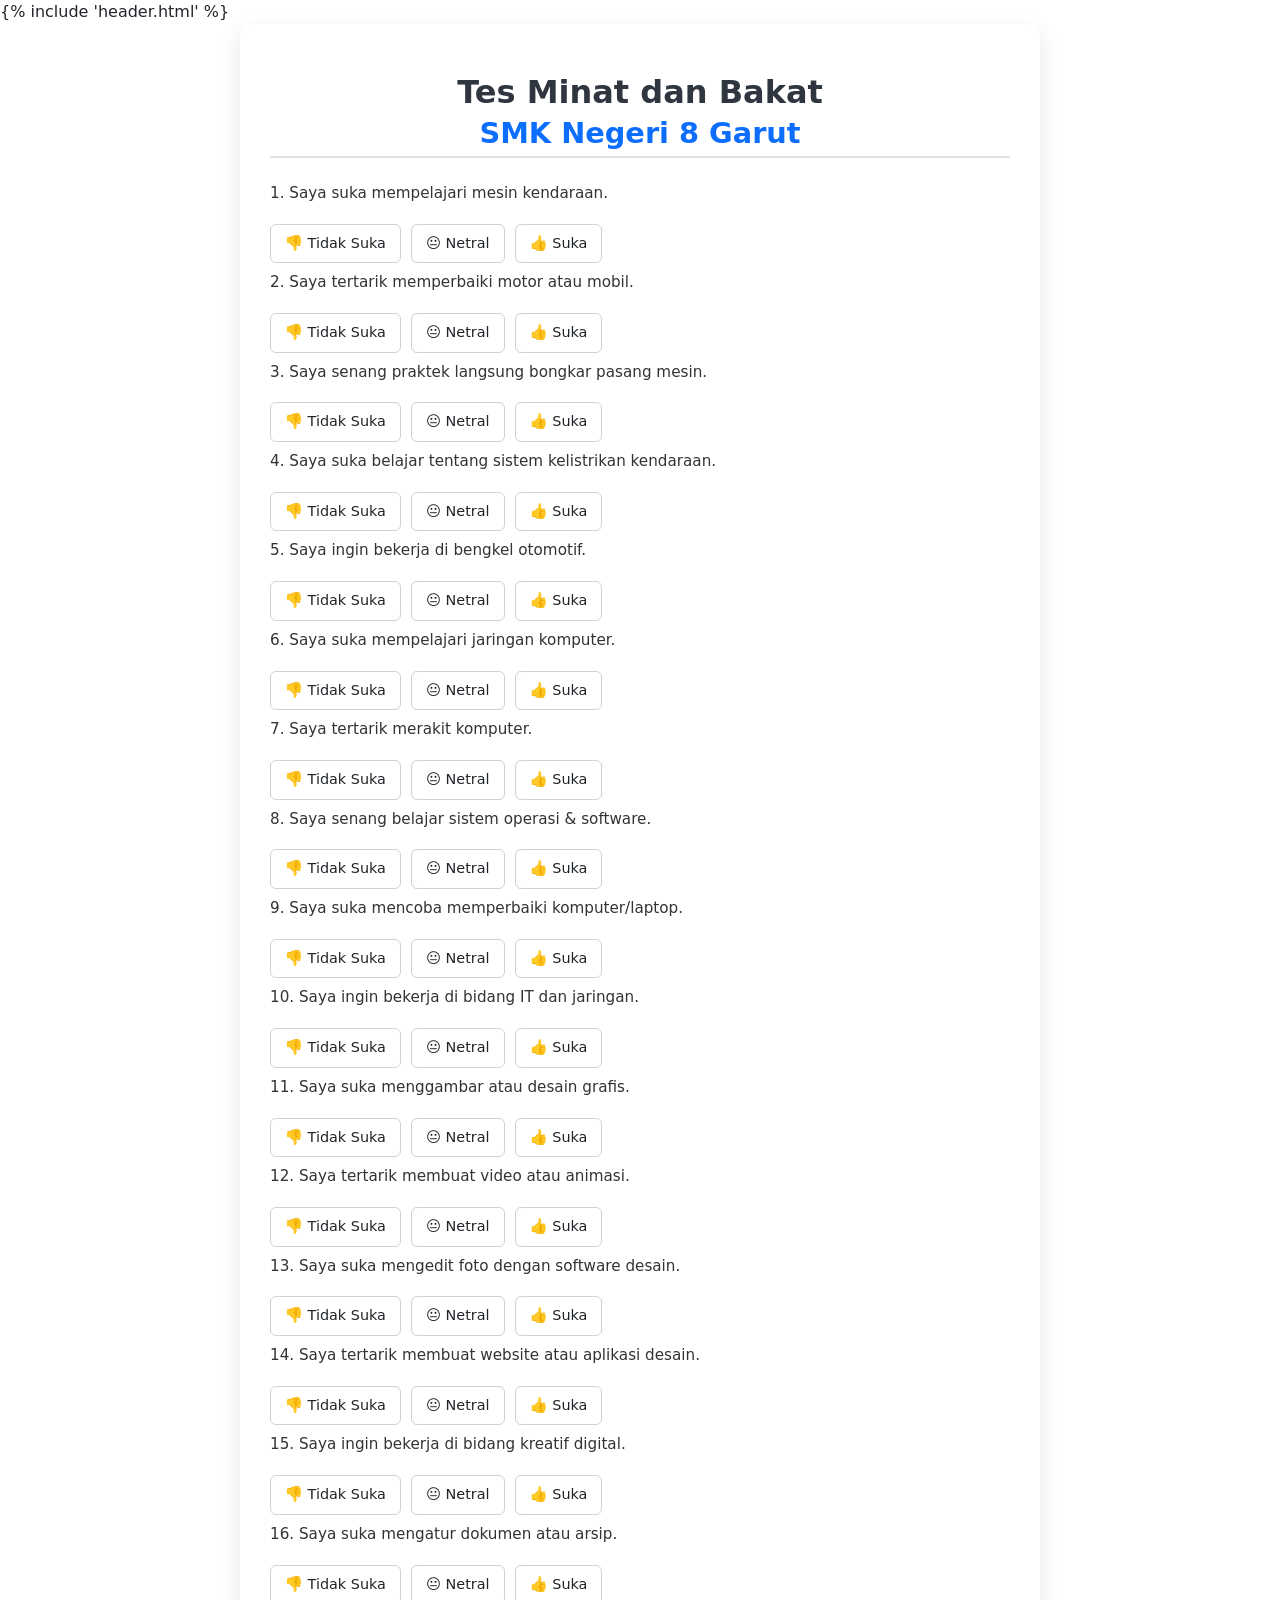
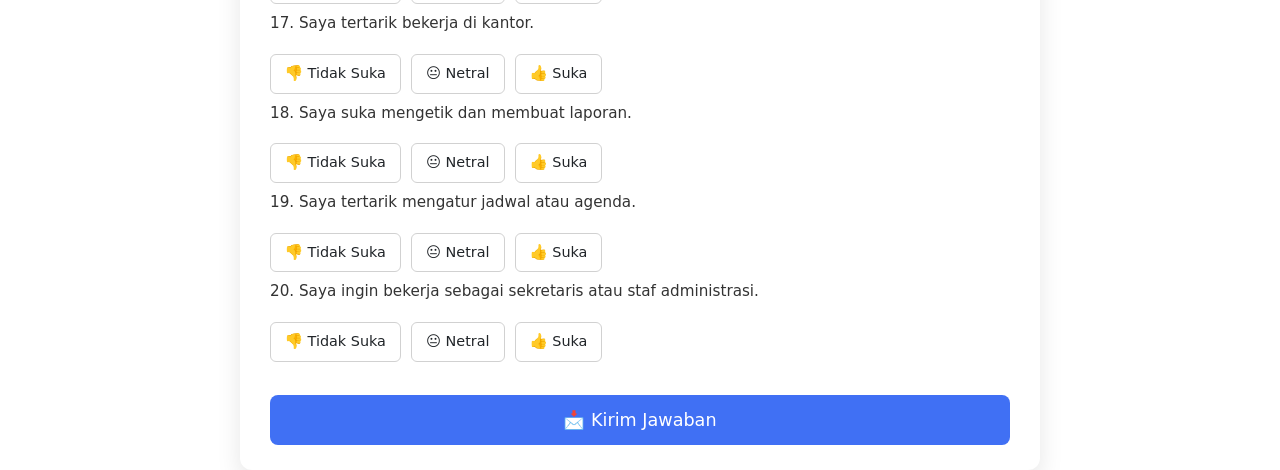
<file: templates/tes_minat.html>
<!DOCTYPE html>
<html lang="id">
<head>
  <meta charset="UTF-8">
  <meta name="viewport" content="width=device-width, initial-scale=1.0">
  <title>Tes Minat SMK</title>
  <link rel="stylesheet" href="../static/styletes.css">
    <link rel="stylesheet" href="../static/style.css">

</head>
<body>
    {% include 'header.html' %} 
  <form method="POST">
   <div class="text-center my-4">
    <h1 class="fw-bold" style="font-size: 2rem; margin-bottom: 0;">Tes Minat dan Bakat</h1>
    <h2 class="text-primary" style="font-size: 1.8rem; font-weight: 600; margin-top: 0.3rem;">
        SMK Negeri 8 Garut
    </h2>
</div>


    <!-- ================= TKR ================= -->
    <p>1. Saya suka mempelajari mesin kendaraan.</p>
    <div class="radio-group">
      <input type="radio" id="tkr1-1" name="tkr1" value="1" required><label for="tkr1-1">👎 Tidak Suka</label>
      <input type="radio" id="tkr1-2" name="tkr1" value="2"><label for="tkr1-2">😐 Netral</label>
      <input type="radio" id="tkr1-3" name="tkr1" value="3"><label for="tkr1-3">👍 Suka</label>
    </div>

    <p>2. Saya tertarik memperbaiki motor atau mobil.</p>
    <div class="radio-group">
      <input type="radio" id="tkr2-1" name="tkr2" value="1" required><label for="tkr2-1">👎 Tidak Suka</label>
      <input type="radio" id="tkr2-2" name="tkr2" value="2"><label for="tkr2-2">😐 Netral</label>
      <input type="radio" id="tkr2-3" name="tkr2" value="3"><label for="tkr2-3">👍 Suka</label>
    </div>

    <p>3. Saya senang praktek langsung bongkar pasang mesin.</p>
    <div class="radio-group">
      <input type="radio" id="tkr3-1" name="tkr3" value="1" required><label for="tkr3-1">👎 Tidak Suka</label>
      <input type="radio" id="tkr3-2" name="tkr3" value="2"><label for="tkr3-2">😐 Netral</label>
      <input type="radio" id="tkr3-3" name="tkr3" value="3"><label for="tkr3-3">👍 Suka</label>
    </div>

    <p>4. Saya suka belajar tentang sistem kelistrikan kendaraan.</p>
    <div class="radio-group">
      <input type="radio" id="tkr4-1" name="tkr4" value="1" required><label for="tkr4-1">👎 Tidak Suka</label>
      <input type="radio" id="tkr4-2" name="tkr4" value="2"><label for="tkr4-2">😐 Netral</label>
      <input type="radio" id="tkr4-3" name="tkr4" value="3"><label for="tkr4-3">👍 Suka</label>
    </div>

    <p>5. Saya ingin bekerja di bengkel otomotif.</p>
    <div class="radio-group">
      <input type="radio" id="tkr5-1" name="tkr5" value="1" required><label for="tkr5-1">👎 Tidak Suka</label>
      <input type="radio" id="tkr5-2" name="tkr5" value="2"><label for="tkr5-2">😐 Netral</label>
      <input type="radio" id="tkr5-3" name="tkr5" value="3"><label for="tkr5-3">👍 Suka</label>
    </div>

    <!-- ================= TKJ ================= -->
    <p>6. Saya suka mempelajari jaringan komputer.</p>
    <div class="radio-group">
      <input type="radio" id="tkj1-1" name="tkj1" value="1" required><label for="tkj1-1">👎 Tidak Suka</label>
      <input type="radio" id="tkj1-2" name="tkj1" value="2"><label for="tkj1-2">😐 Netral</label>
      <input type="radio" id="tkj1-3" name="tkj1" value="3"><label for="tkj1-3">👍 Suka</label>
    </div>

    <p>7. Saya tertarik merakit komputer.</p>
    <div class="radio-group">
      <input type="radio" id="tkj2-1" name="tkj2" value="1" required><label for="tkj2-1">👎 Tidak Suka</label>
      <input type="radio" id="tkj2-2" name="tkj2" value="2"><label for="tkj2-2">😐 Netral</label>
      <input type="radio" id="tkj2-3" name="tkj2" value="3"><label for="tkj2-3">👍 Suka</label>
    </div>

    <p>8. Saya senang belajar sistem operasi & software.</p>
    <div class="radio-group">
      <input type="radio" id="tkj3-1" name="tkj3" value="1" required><label for="tkj3-1">👎 Tidak Suka</label>
      <input type="radio" id="tkj3-2" name="tkj3" value="2"><label for="tkj3-2">😐 Netral</label>
      <input type="radio" id="tkj3-3" name="tkj3" value="3"><label for="tkj3-3">👍 Suka</label>
    </div>

    <p>9. Saya suka mencoba memperbaiki komputer/laptop.</p>
    <div class="radio-group">
      <input type="radio" id="tkj4-1" name="tkj4" value="1" required><label for="tkj4-1">👎 Tidak Suka</label>
      <input type="radio" id="tkj4-2" name="tkj4" value="2"><label for="tkj4-2">😐 Netral</label>
      <input type="radio" id="tkj4-3" name="tkj4" value="3"><label for="tkj4-3">👍 Suka</label>
    </div>

    <p>10. Saya ingin bekerja di bidang IT dan jaringan.</p>
    <div class="radio-group">
      <input type="radio" id="tkj5-1" name="tkj5" value="1" required><label for="tkj5-1">👎 Tidak Suka</label>
      <input type="radio" id="tkj5-2" name="tkj5" value="2"><label for="tkj5-2">😐 Netral</label>
      <input type="radio" id="tkj5-3" name="tkj5" value="3"><label for="tkj5-3">👍 Suka</label>
    </div>

    <!-- ================= MM ================= -->
    <p>11. Saya suka menggambar atau desain grafis.</p>
    <div class="radio-group">
      <input type="radio" id="mm1-1" name="mm1" value="1" required><label for="mm1-1">👎 Tidak Suka</label>
      <input type="radio" id="mm1-2" name="mm1" value="2"><label for="mm1-2">😐 Netral</label>
      <input type="radio" id="mm1-3" name="mm1" value="3"><label for="mm1-3">👍 Suka</label>
    </div>

    <p>12. Saya tertarik membuat video atau animasi.</p>
    <div class="radio-group">
      <input type="radio" id="mm2-1" name="mm2" value="1" required><label for="mm2-1">👎 Tidak Suka</label>
      <input type="radio" id="mm2-2" name="mm2" value="2"><label for="mm2-2">😐 Netral</label>
      <input type="radio" id="mm2-3" name="mm2" value="3"><label for="mm2-3">👍 Suka</label>
    </div>

    <p>13. Saya suka mengedit foto dengan software desain.</p>
    <div class="radio-group">
      <input type="radio" id="mm3-1" name="mm3" value="1" required><label for="mm3-1">👎 Tidak Suka</label>
      <input type="radio" id="mm3-2" name="mm3" value="2"><label for="mm3-2">😐 Netral</label>
      <input type="radio" id="mm3-3" name="mm3" value="3"><label for="mm3-3">👍 Suka</label>
    </div>

    <p>14. Saya tertarik membuat website atau aplikasi desain.</p>
    <div class="radio-group">
      <input type="radio" id="mm4-1" name="mm4" value="1" required><label for="mm4-1">👎 Tidak Suka</label>
      <input type="radio" id="mm4-2" name="mm4" value="2"><label for="mm4-2">😐 Netral</label>
      <input type="radio" id="mm4-3" name="mm4" value="3"><label for="mm4-3">👍 Suka</label>
    </div>

    <p>15. Saya ingin bekerja di bidang kreatif digital.</p>
    <div class="radio-group">
      <input type="radio" id="mm5-1" name="mm5" value="1" required><label for="mm5-1">👎 Tidak Suka</label>
      <input type="radio" id="mm5-2" name="mm5" value="2"><label for="mm5-2">😐 Netral</label>
      <input type="radio" id="mm5-3" name="mm5" value="3"><label for="mm5-3">👍 Suka</label>
    </div>

    <!-- ================= AP ================= -->
    <p>16. Saya suka mengatur dokumen atau arsip.</p>
    <div class="radio-group">
      <input type="radio" id="ap1-1" name="ap1" value="1" required><label for="ap1-1">👎 Tidak Suka</label>
      <input type="radio" id="ap1-2" name="ap1" value="2"><label for="ap1-2">😐 Netral</label>
      <input type="radio" id="ap1-3" name="ap1" value="3"><label for="ap1-3">👍 Suka</label>
    </div>

    <p>17. Saya tertarik bekerja di kantor.</p>
    <div class="radio-group">
      <input type="radio" id="ap2-1" name="ap2" value="1" required><label for="ap2-1">👎 Tidak Suka</label>
      <input type="radio" id="ap2-2" name="ap2" value="2"><label for="ap2-2">😐 Netral</label>
      <input type="radio" id="ap2-3" name="ap2" value="3"><label for="ap2-3">👍 Suka</label>
    </div>

    <p>18. Saya suka mengetik dan membuat laporan.</p>
    <div class="radio-group">
      <input type="radio" id="ap3-1" name="ap3" value="1" required><label for="ap3-1">👎 Tidak Suka</label>
      <input type="radio" id="ap3-2" name="ap3" value="2"><label for="ap3-2">😐 Netral</label>
      <input type="radio" id="ap3-3" name="ap3" value="3"><label for="ap3-3">👍 Suka</label>
    </div>

    <p>19. Saya tertarik mengatur jadwal atau agenda.</p>
    <div class="radio-group">
      <input type="radio" id="ap4-1" name="ap4" value="1" required><label for="ap4-1">👎 Tidak Suka</label>
      <input type="radio" id="ap4-2" name="ap4" value="2"><label for="ap4-2">😐 Netral</label>
      <input type="radio" id="ap4-3" name="ap4" value="3"><label for="ap4-3">👍 Suka</label>
    </div>

    <p>20. Saya ingin bekerja sebagai sekretaris atau staf administrasi.</p>
    <div class="radio-group">
      <input type="radio" id="ap5-1" name="ap5" value="1" required><label for="ap5-1">👎 Tidak Suka</label>
      <input type="radio" id="ap5-2" name="ap5" value="2"><label for="ap5-2">😐 Netral</label>
      <input type="radio" id="ap5-3" name="ap5" value="3"><label for="ap5-3">👍 Suka</label>
    </div>

    <!-- ================= SUBMIT ================= -->
    <button type="submit">📩 Kirim Jawaban</button>
  </form>
</body>
</html>
</file>
<file: static/styletes.css>
/* Google Fonts */
@import url('https://fonts.googleapis.com/css2?family=Inter:wght@400;500;600&display=swap');

body {
    font-family: 'Inter', sans-serif;
    background-color: #f5f6fa;
    margin: 0;
    padding: 0;
}

h1 {
    text-align: center;
    margin-top: 40px;
    margin-bottom: 30px;
    color: #2f3640;
}

h2 {
    margin-top: 25px;
    margin-bottom: 15px;
    color: #4070f4;
}

form {
    max-width: 800px;
    margin: 0 auto 50px auto;
    padding: 25px 30px;
    background: #ffffff;
    border-radius: 12px;
    box-shadow: 0 10px 25px rgba(0, 0, 0, 0.1);
}

p {
    margin: 8px 0;
    font-size: 0.95rem;
    color: #333333;
}

/* Radio buttons modern */
input[type="radio"] {
    display: none;
}

input[type="radio"] + label {
    display: inline-block;
    padding: 8px 14px;
    margin: 3px 5px 8px 0;
    font-size: 0.9rem;
    border-radius: 6px;
    border: 1px solid #d1d1d1;
    cursor: pointer;
    transition: all 0.3s ease;
    user-select: none;
}

input[type="radio"]:checked + label {
    background-color: #4070f4;
    color: #fff;
    border-color: #4070f4;
}

input[type="radio"]:hover + label {
    background-color: #e1eaff;
}

/* Submit button modern */
button[type="submit"] {
    display: block;
    width: 100%;
    padding: 12px 0;
    margin-top: 25px;
    font-size: 1.1rem;
    font-weight: 500;
    color: #fff;
    background-color: #4070f4;
    border: none;
    border-radius: 8px;
    cursor: pointer;
    transition: all 0.3s ease;
}

button[type="submit"]:hover {
    background-color: #0e4bf1;
}

/* Grouping each question */
form p {
    font-weight: 500;
}

form input[type="radio"] + label {
    text-align: center;
}

/* Make sections more distinct */
form h2 {
    border-bottom: 2px solid #e0e0e0;
    padding-bottom: 5px;
}

/* Responsive adjustments */
@media (max-width: 768px) {
    form {
        padding: 20px;
    }

    input[type="radio"] + label {
        font-size: 0.85rem;
        padding: 6px 10px;
    }
}
</file>
